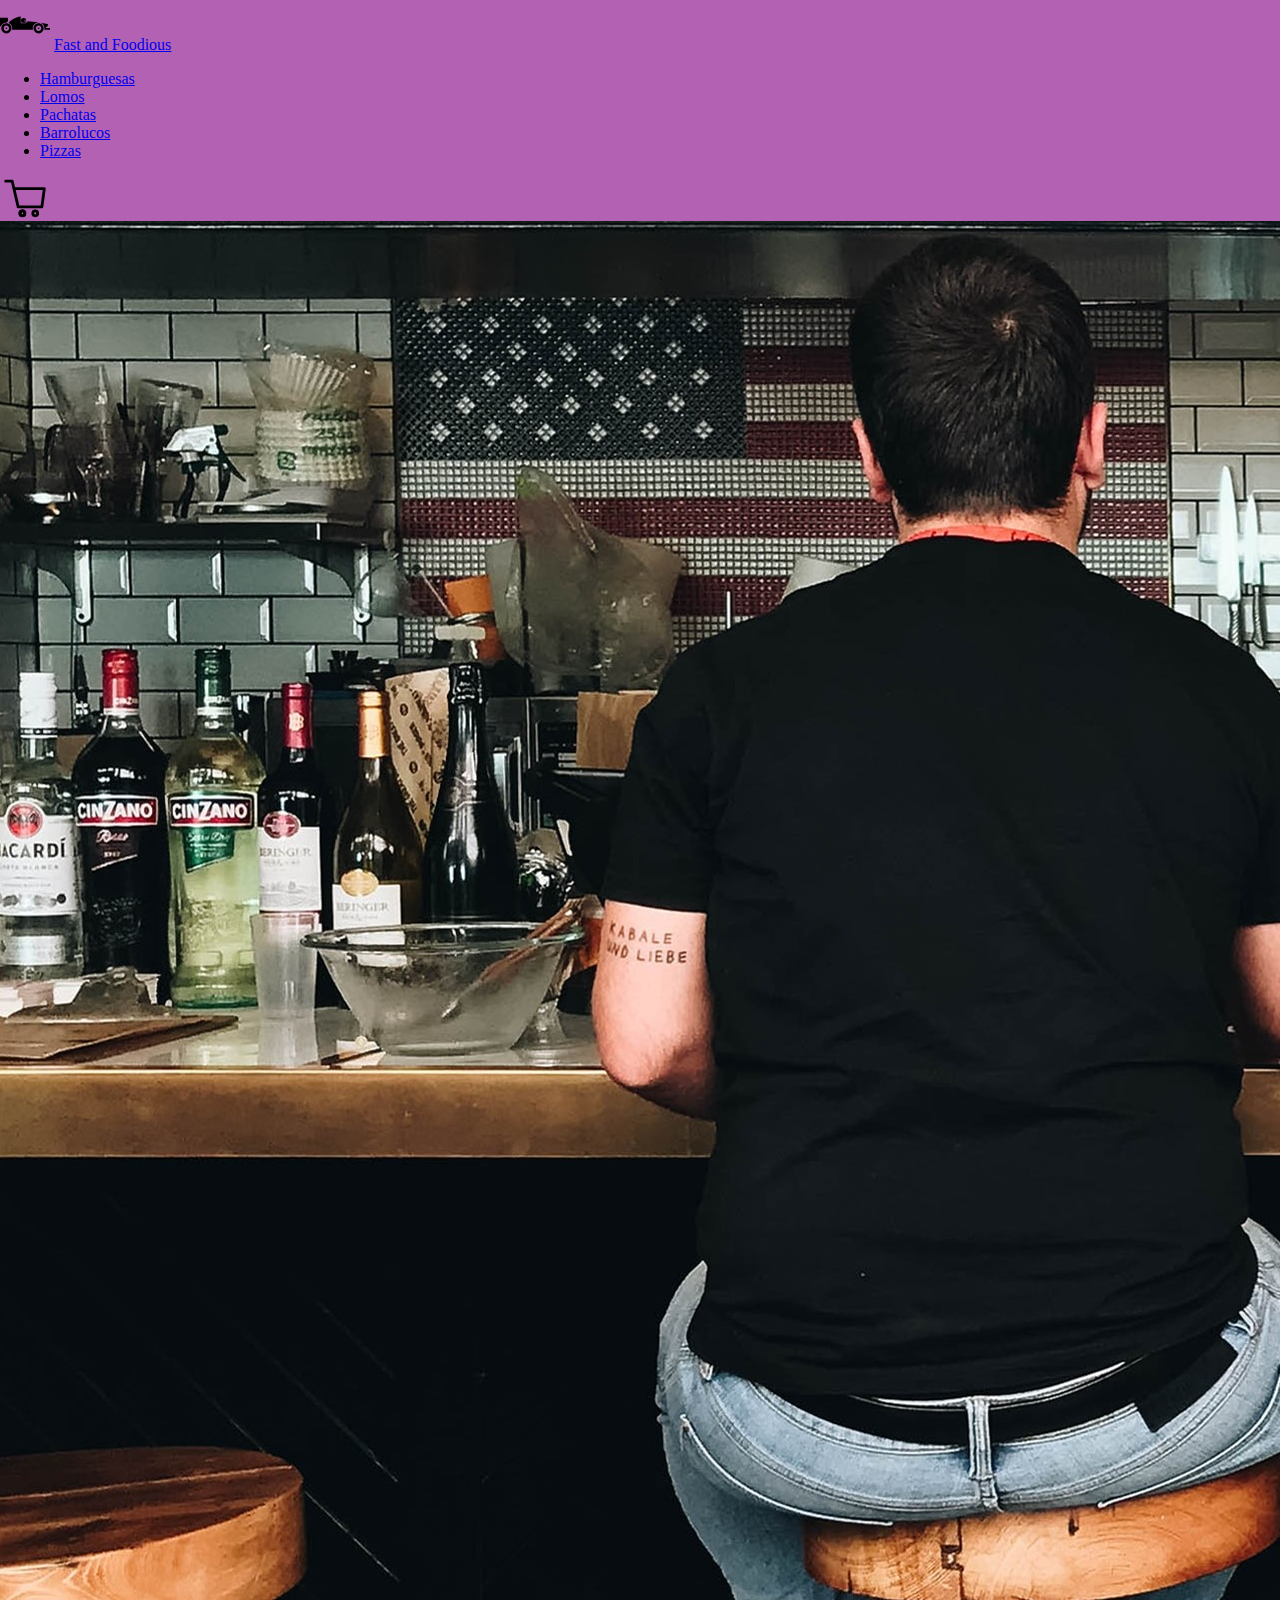
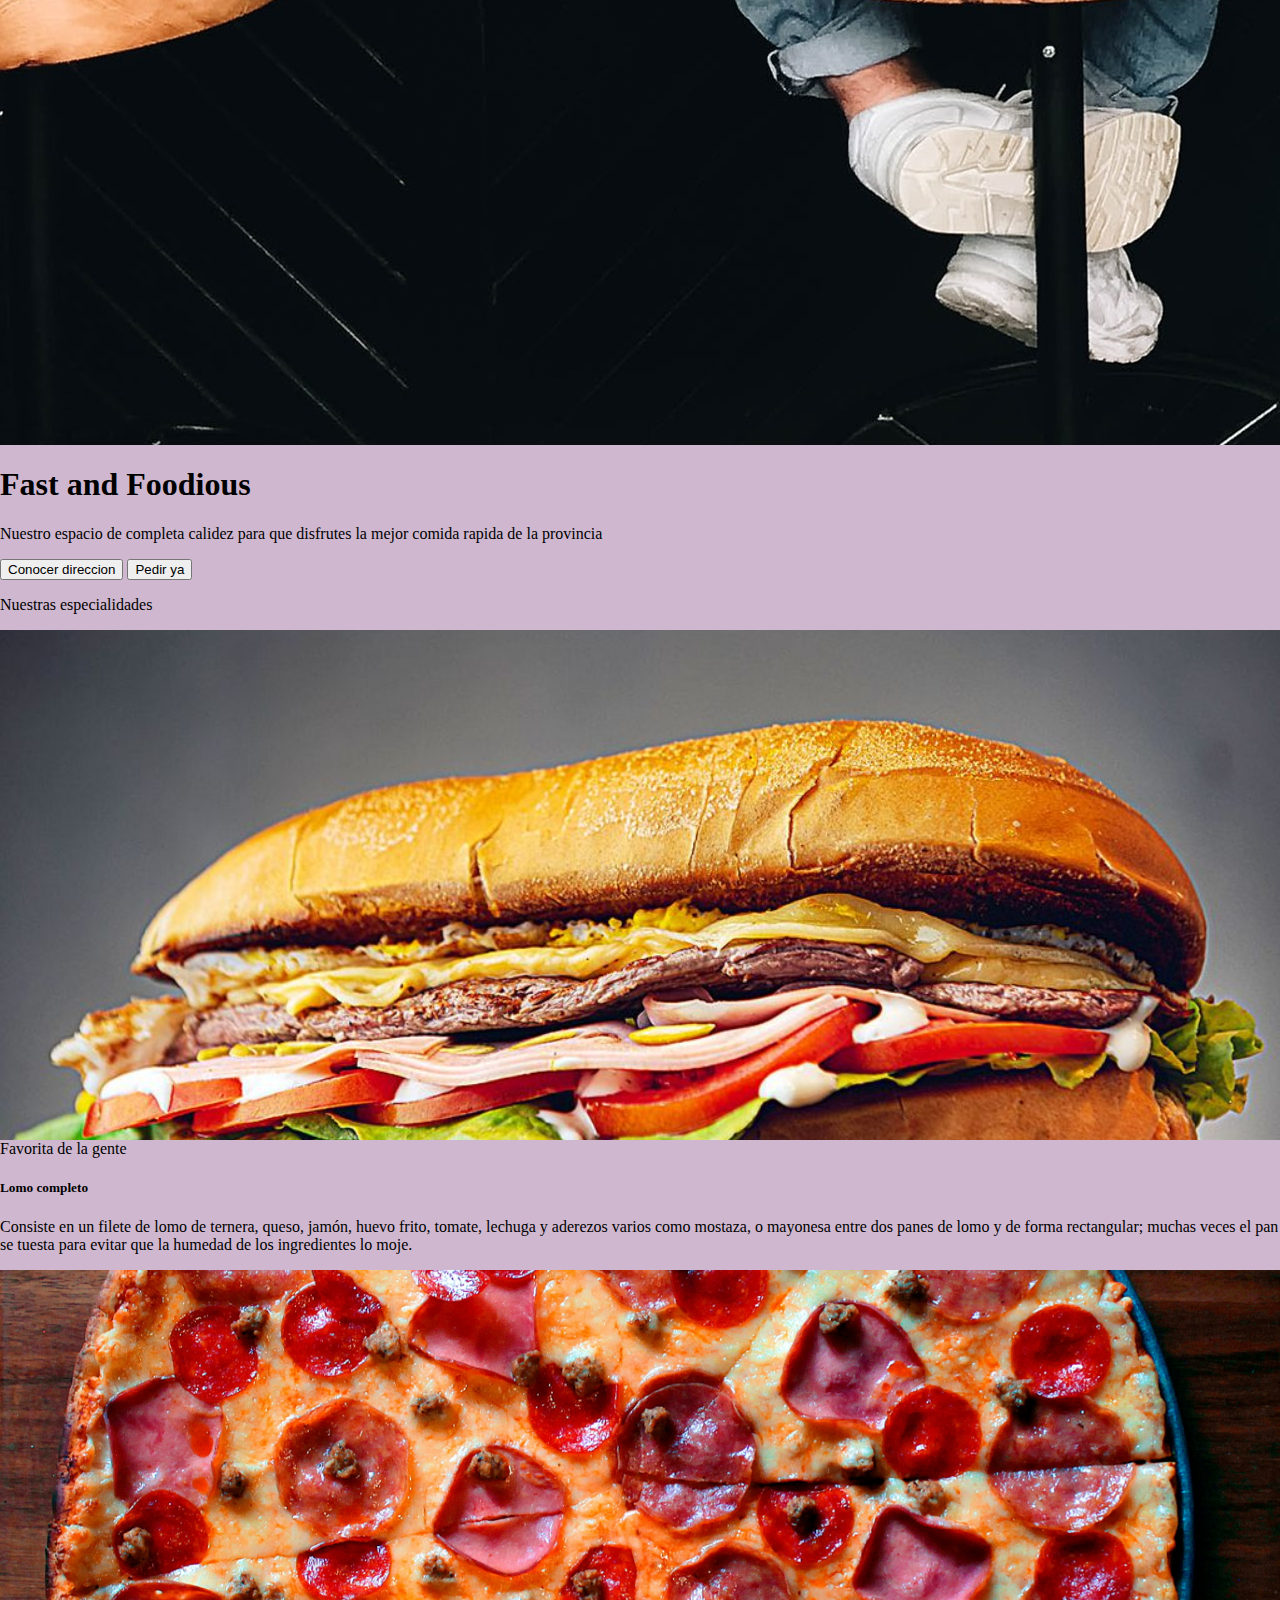
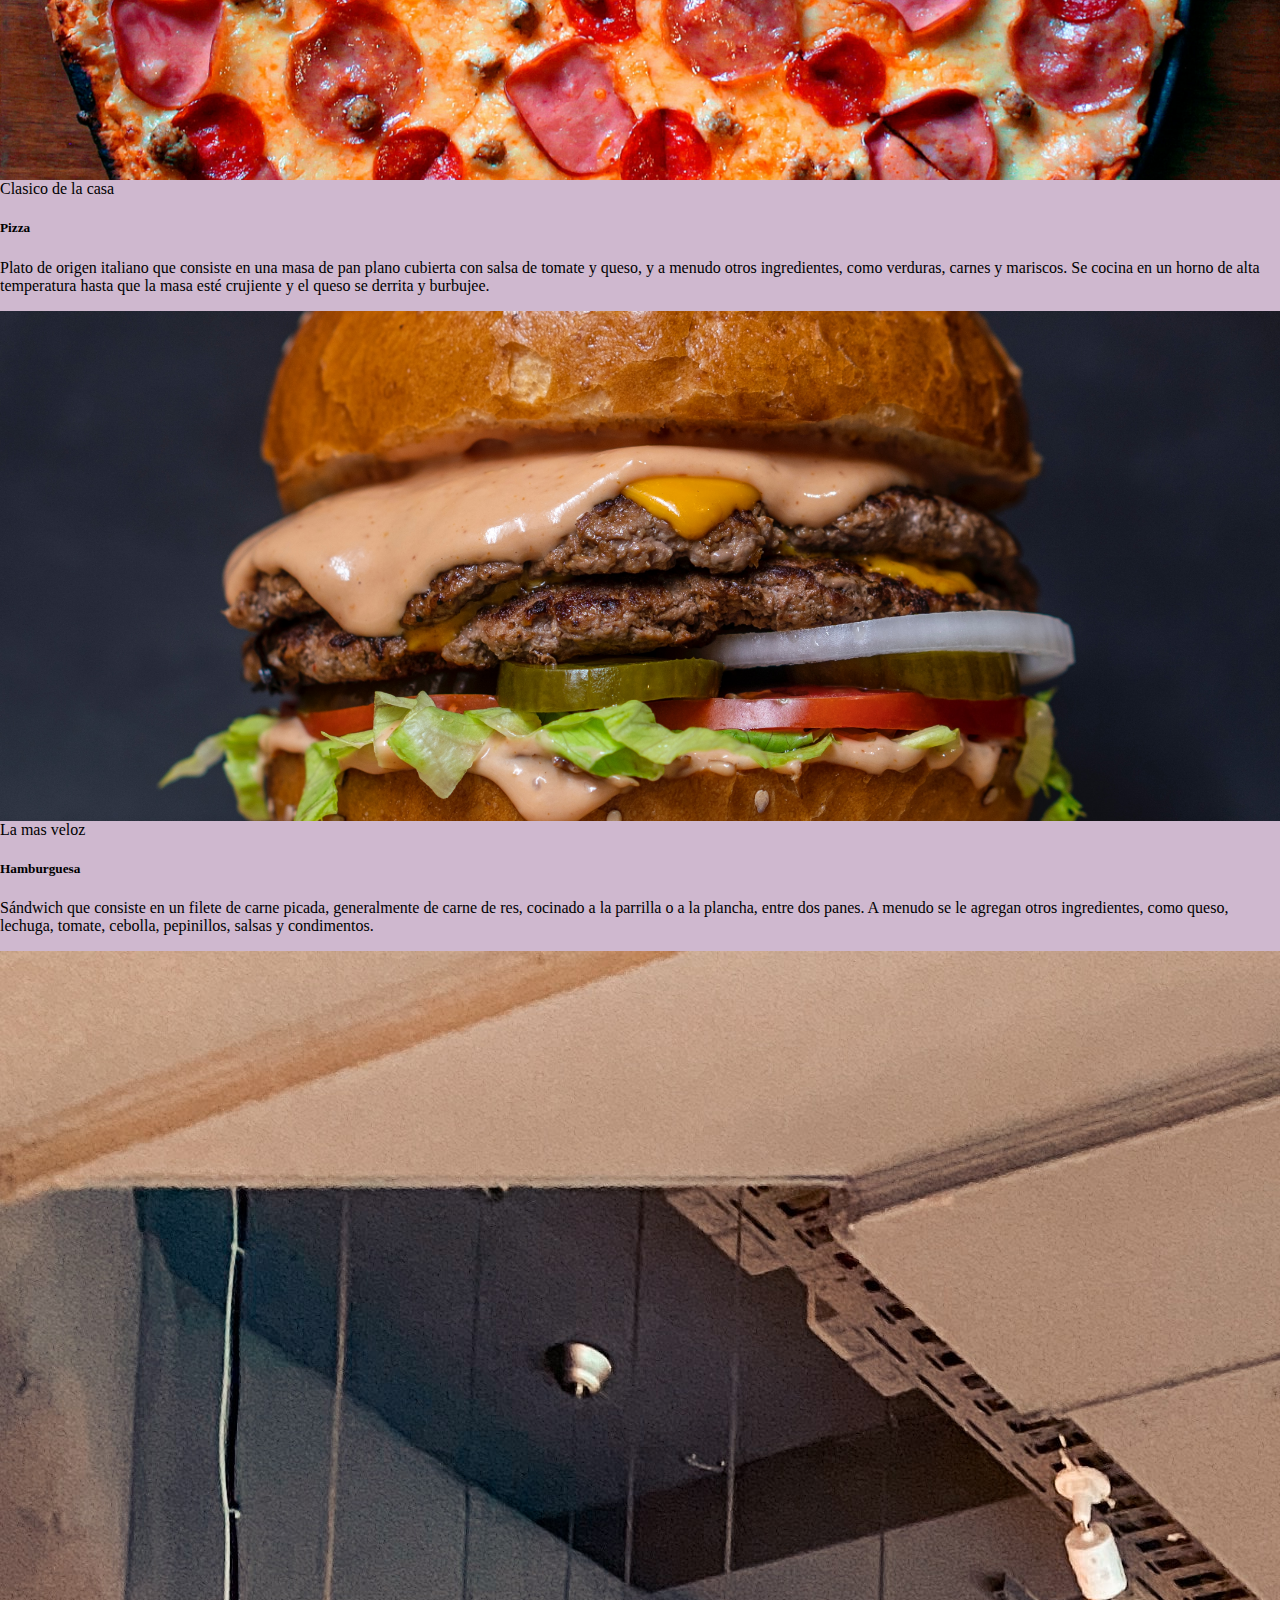
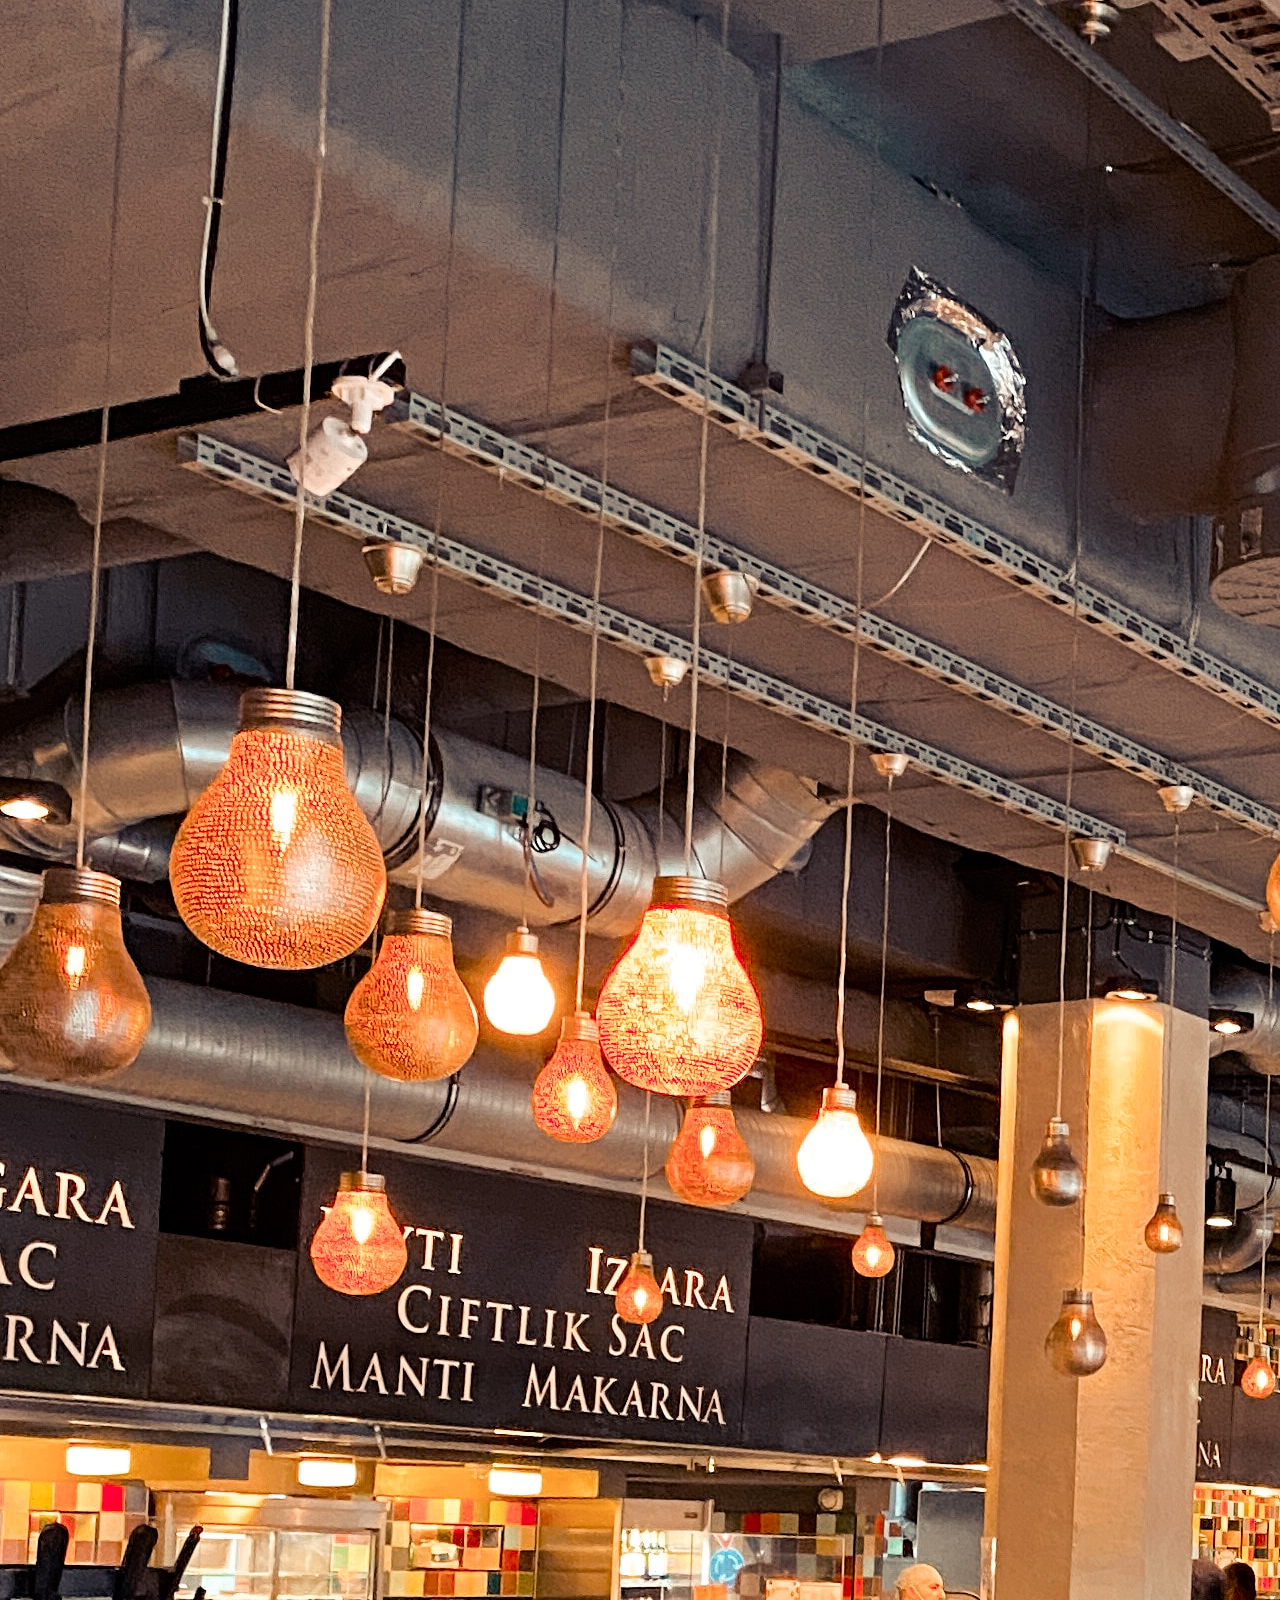
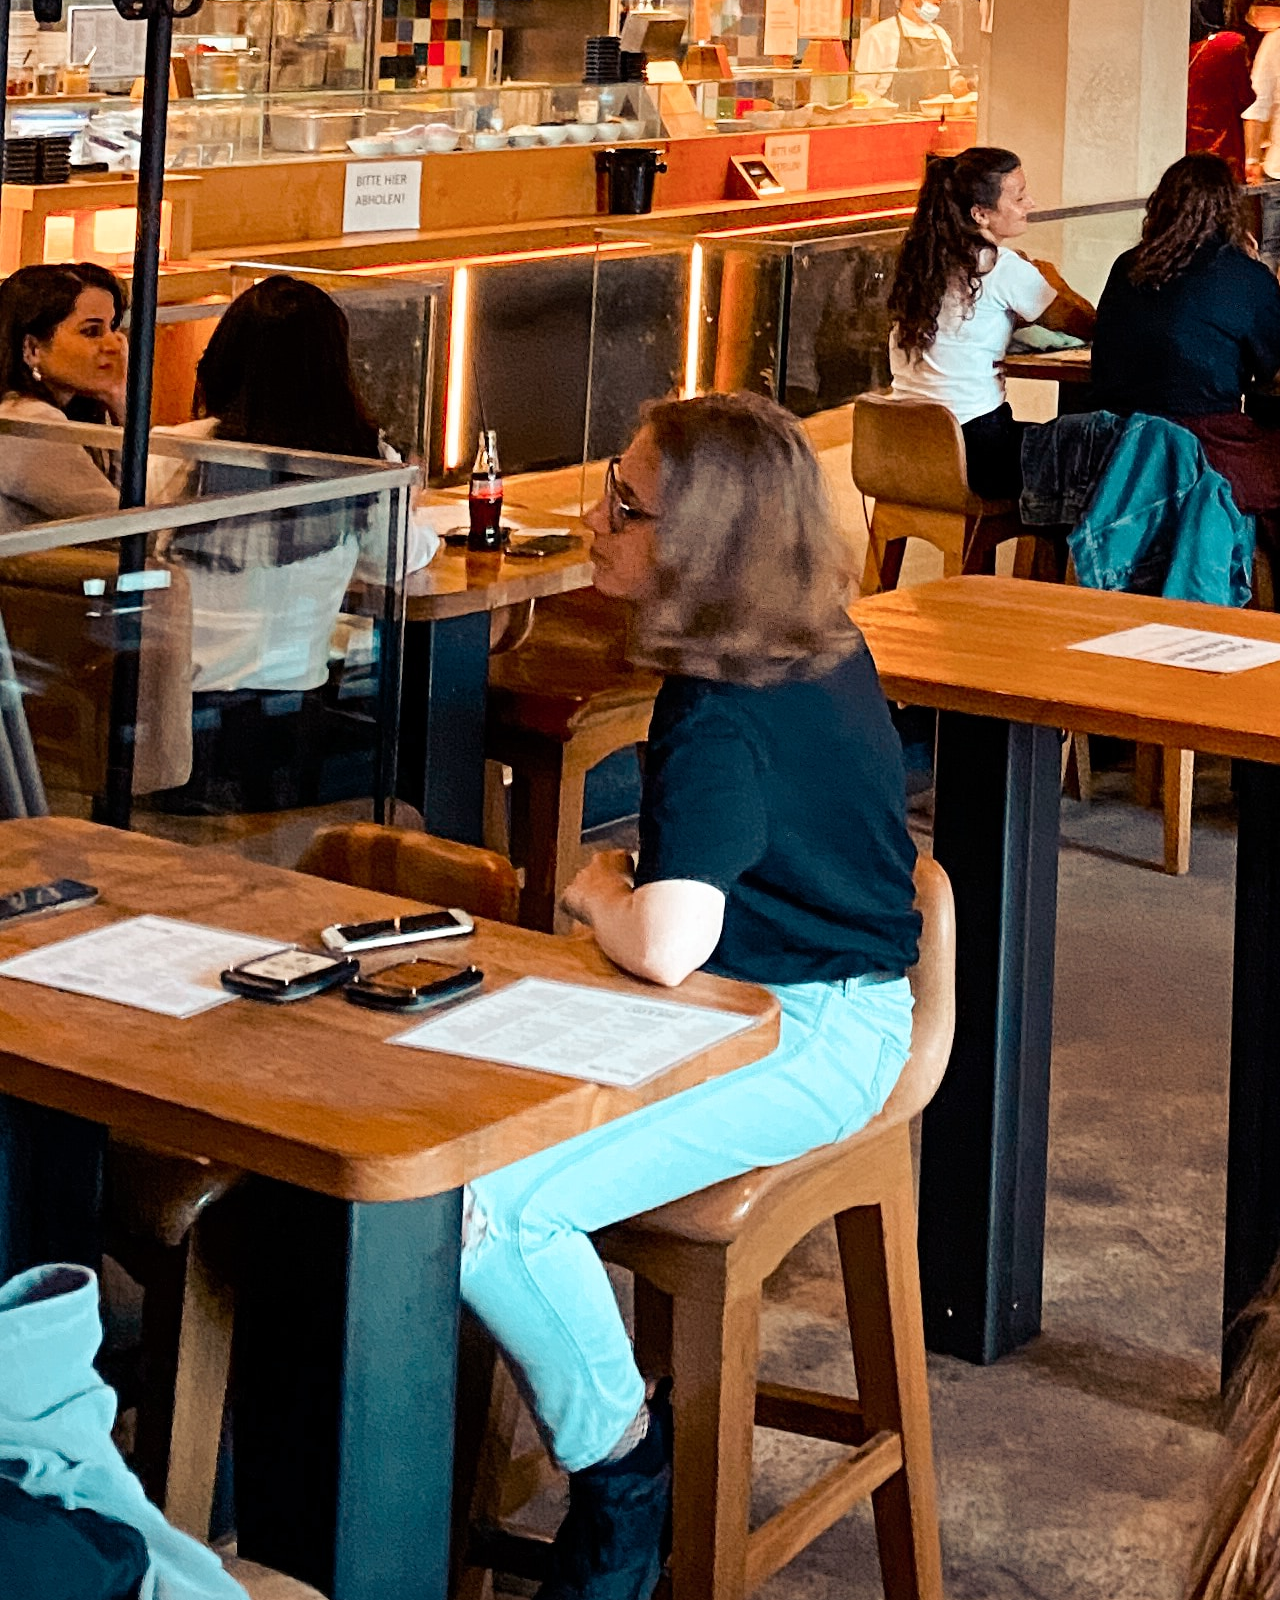
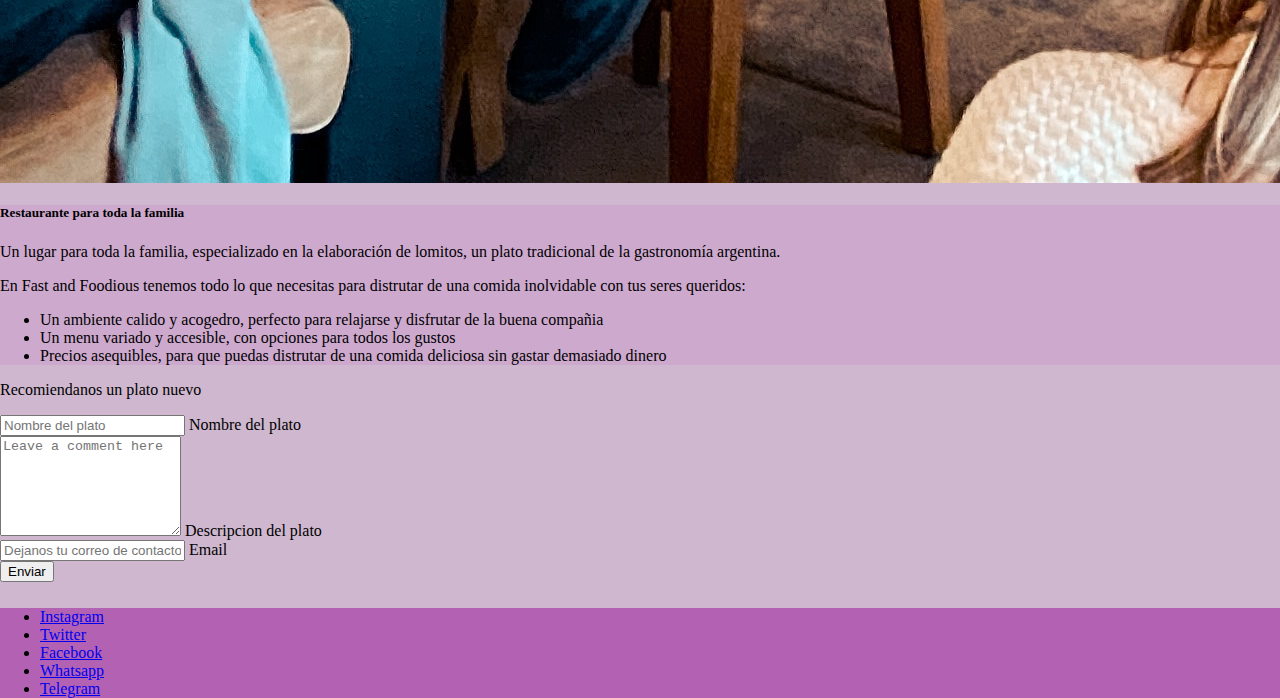
<file: index.html>
<html lang="en">
<head>
    <meta charset="UTF-8">
    <meta name="viewport" content="width=device-width, initial-scale=1.0">
    <title>Fast and Foodious</title>
    <link href="https://cdn.jsdelivr.net/npm/bootstrap@5.3.2/dist/css/bootstrap.min.css" rel="stylesheet" integrity="sha384-T3c6CoIi6uLrA9TneNEoa7RxnatzjcDSCmG1MXxSR1GAsXEV/Dwwykc2MPK8M2HN" crossorigin="anonymous">
    <link rel="stylesheet" href="assets/css/style.css">
    <link rel="shortcut icon" href="assets/img/logo.svg" type="image/x-icon">
</head>
<body style="background-color: rgb(207, 184, 207);">
    <script src="https://cdn.jsdelivr.net/npm/bootstrap@5.3.2/dist/js/bootstrap.bundle.min.js" integrity="sha384-C6RzsynM9kWDrMNeT87bh95OGNyZPhcTNXj1NW7RuBCsyN/o0jlpcV8Qyq46cDfL" crossorigin="anonymous"></script>
    <header>
        <nav class="navbar navbar-expand-md" style="background-color: rgb(179, 98, 179);">
            <div class="container-fluid">
                <img class="me-2" src="assets/img/logo.svg" alt="Logo" width="50" height="50">
                <a class="navbar-brand" href="index.html">Fast and Foodious</a>
                <div class="navbar-nav" id="navbarSupportedContent">
                    <ul class="navbar-nav ms-auto">
                        <li class="nav-item">
                            <a class="nav-link active" aria-current="page" href="#">Hamburguesas</a>
                        </li>
                        <li class="nav-item">
                            <a class="nav-link active" href="#">Lomos</a>
                        </li>
                        <li class="nav-item">
                            <a class="nav-link active" href="#">Pachatas</a>
                        </li>
                        <li class="nav-item">
                            <a class="nav-link active" href="#">Barrolucos</a>
                        </li>
                        <li class="nav-item">
                            <a class="nav-link active" href="#">Pizzas</a>
                        </li>
                    </ul>
                    <a href="assets/html/page_buyTickets.html">
                        <img src="assets/img/carrito.svg" alt="Compre ya" width="50" height="45">
                    </a>
              </div>
            </div>
          </nav>
    </header>

    <article>
        <!-- Card image -->
        <div class="card text-bg-dark">
            <img src="assets/img/restaurant.jpg" class="object-fit-cover opacity-75" alt="Nuestro restaurante">
            <div class="card-img-overlay overflow-auto">
                <div class="h-100 container text-end d-flex flex-column align-items-end justify-content-center fs-5">
                    <h1 class="card-title">Fast and Foodious</h5>
                    <p class="card-text">Nuestro espacio de completa calidez para que disfrutes la mejor comida rapida de la provincia</p>
                    <div class="d-flex justify-content-end grid gap-2">
                        <button type="button" class="btn btn-outline-light">Conocer direccion</button>
                        <button type="button" class="btn btn-success">Pedir ya</button>
                    </div>
                </div>
            </div>
        </div>
        <p class="fs-1 text-center m-2">Nuestras especialidades</p>
        <!-- Card group -->
        <div class="card-group grid gap-2 w-75 p-3 mx-auto">
            <div class="card border border-black rounded">
                <img src="assets/img/lomo.jpg" class="card-img-top" alt="...">
                <div class="d-flex align-items-center mt-2 ms-3 mb-0">
                    <span class="badge text-bg-warning">Favorita de la gente</span>
                </div>
                <div class="card-body">
                    <h5 class="card-title">Lomo completo</h5>
                    <p class="card-text">Consiste en un filete de lomo de ternera, queso, jamón, huevo frito, tomate, lechuga y aderezos varios como mostaza, o mayonesa entre dos panes de lomo y de forma rectangular; muchas veces el pan se tuesta para evitar que la humedad de los ingredientes lo moje.</p>
                </div>
            </div>
            <div class="card border border-black rounded">
                <img src="assets/img/pizza.jpg" class="card-img-top" alt="...">
                <div class="d-flex align-items-center mt-2 ms-3 mb-0">
                    <span class="badge text-bg-danger">Clasico de la casa</span>
                </div>
                <div class="card-body">
                    <h5 class="card-title">Pizza </h5>
                    <p class="card-text">Plato de origen italiano que consiste en una masa de pan plano cubierta con salsa de tomate y queso, y a menudo otros ingredientes, como verduras, carnes y mariscos. Se cocina en un horno de alta temperatura hasta que la masa esté crujiente y el queso se derrita y burbujee.</p>
                </div>
            </div>
            <div class="card border border-black rounded">
                <img src="assets/img/hamburger.jpg" class="card-img-top" alt="...">
                <div class="d-flex align-items-center mt-2 ms-3 mb-0">
                    <span class="badge text-bg-success">La mas veloz</span>
                </div>
                <div class="card-body">
                    <h5 class="card-title">Hamburguesa</h5>
                    <p class="card-text">Sándwich que consiste en un filete de carne picada, generalmente de carne de res, cocinado a la parrilla o a la plancha, entre dos panes. A menudo se le agregan otros ingredientes, como queso, lechuga, tomate, cebolla, pepinillos, salsas y condimentos.</p>                
                </div>
            </div>
        </div>
        <!-- Card and side text -->
        <div class="card mb-3 mx-auto">
            <div class="row g-0">
                <div class="col-md-4">
                    <img src="assets/img/restaurant2.jpg" class="img-fluid rounded-start w-100 h-100" alt="Nuestro lugar">
                </div>
                <div class="col-md-8" style="background-color: rgb(206, 169, 206); border: 0px;">
                    <div class="card-body">
                        <h5 class="card-title fs-4">Restaurante para toda la familia</h5>
                        <p class="card-text fs-5"> Un lugar para toda la familia, especializado en la elaboración de lomitos, un plato tradicional de la gastronomía argentina.<p>
                        <p class="card-text fs-5"> En Fast and Foodious tenemos todo lo que necesitas para distrutar de una comida inolvidable con tus seres queridos:</p>
                        <ul class="fs-5">
                            <li> Un ambiente calido y acogedro, perfecto para relajarse y disfrutar de la buena compañia</li>
                            <li> Un menu variado y accesible, con opciones para todos los gustos</li>
                            <li> Precios asequibles, para que puedas distrutar de una comida deliciosa sin gastar demasiado dinero</li>
                        </ul>
                    </div>
                </div>
            </div>
        </div>
        <p class="fs-1 text-center m-2">Recomiendanos un plato nuevo</p>
        <!-- Form -->
        <div class="w-75 mx-auto">
            <div class="form-floating mb-3">
                <input type="text" class="form-control" id="floatingInput" placeholder="Nombre del plato">
                <label for="floatingInput">Nombre del plato</label>
            </div>
            <div class="form-floating mb-3">
                <textarea class="form-control" placeholder="Leave a comment here" id="floatingTextarea2" style="height: 100px"></textarea>
                <label for="floatingTextarea2">Descripcion del plato</label>
            </div>
            <div class="form-floating mb-3">
                <input type="email" class="form-control" id="floatingPassword" placeholder="Dejanos tu correo de contacto">
                <label for="floatingPassword">Email</label>
            </div>
            <div class="d-grid gap-2 mb-3 w-100">
                <button class="btn btn-success" type="submit">Enviar</button>
            </div>
        </div>
    </article>
    
    <footer>
        <nav class="navbar navbar-expand-lg" style="background-color: rgb(179, 98, 179);">
            <div class="container-fluid">
                <div class="navbar mx-auto" id="navbarSupportedContent">
                    <ul class="navbar-nav">
                        <li class="nav-item ps-3 pe-3">
                            <a class="nav-link active" aria-current="page" href="#">Instagram</a>
                        </li>
                        <li class="nav-item ps-3 pe-3">
                            <a class="nav-link active" href="#">Twitter</a>
                        </li>
                        <li class="nav-item ps-3 pe-3">
                            <a class="nav-link active" href="#">Facebook</a>
                        </li>
                        <li class="nav-item ps-3 pe-3">
                            <a class="nav-link active" href="#">Whatsapp</a>
                        </li>
                        <li class="nav-item ps-3 pe-3">
                            <a class="nav-link active" href="#">Telegram</a>
                        </li>
                    </ul>
              </div>
            </div>
        </nav>
    </footer>

</body>
</html>
</file>
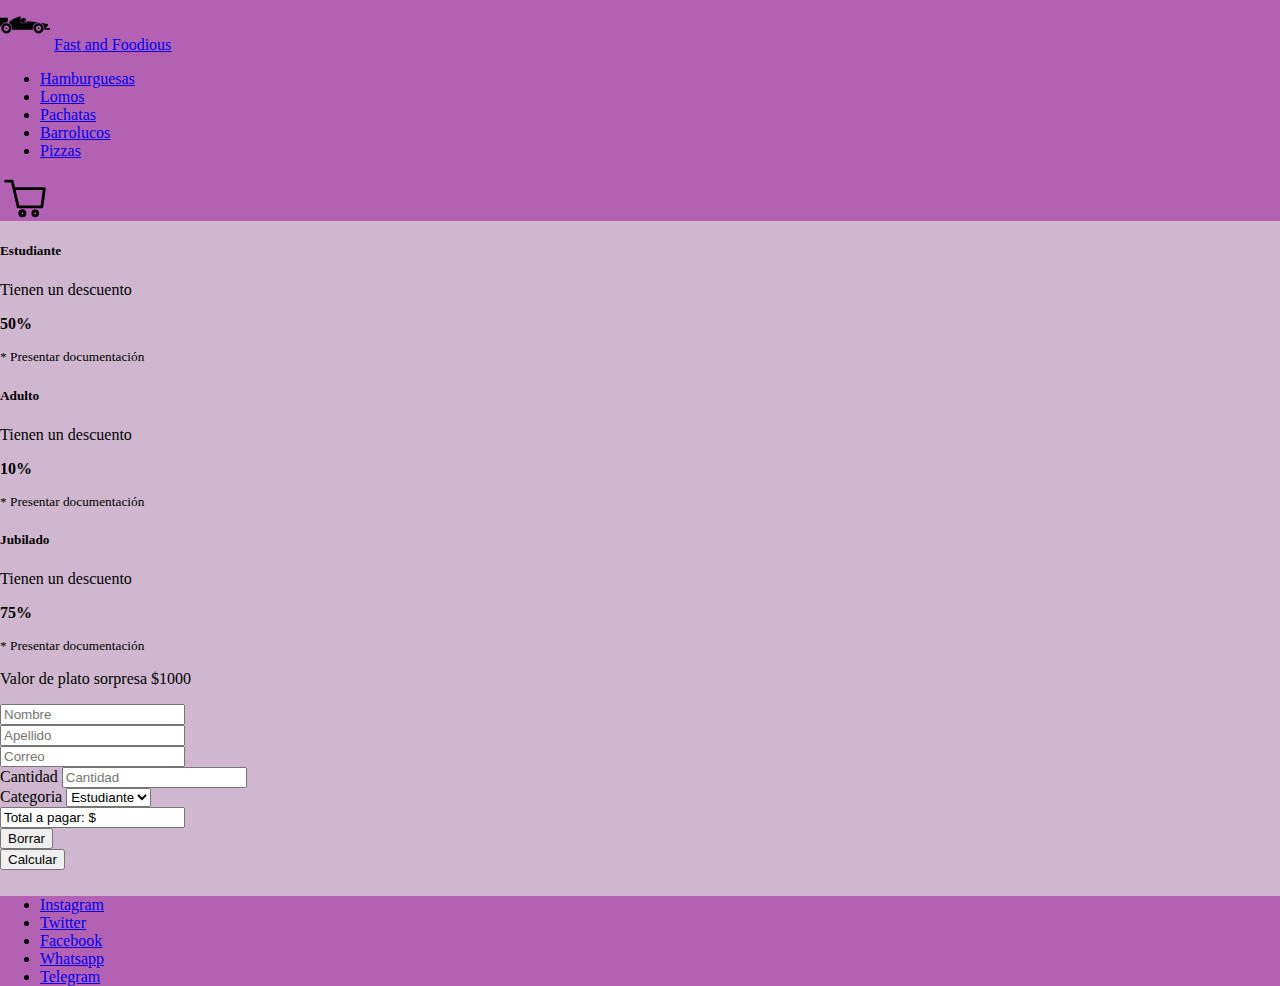
<file: assets/html/page_buyTickets.html>
<html lang="en">
<head>
    <meta charset="UTF-8">
    <meta name="viewport" content="width=device-width, initial-scale=1.0">
    <title>Buy Fast, Buy Food</title>
    <link href="https://cdn.jsdelivr.net/npm/bootstrap@5.3.2/dist/css/bootstrap.min.css" rel="stylesheet" integrity="sha384-T3c6CoIi6uLrA9TneNEoa7RxnatzjcDSCmG1MXxSR1GAsXEV/Dwwykc2MPK8M2HN" crossorigin="anonymous">
    <link rel="stylesheet" href="../css/style.css">
    <link rel="shortcut icon" href="../img/logo.svg" type="image/x-icon">
</head>
<body style="background-color: rgb(207, 184, 207);">
    <script src="https://cdn.jsdelivr.net/npm/bootstrap@5.3.2/dist/js/bootstrap.bundle.min.js" integrity="sha384-C6RzsynM9kWDrMNeT87bh95OGNyZPhcTNXj1NW7RuBCsyN/o0jlpcV8Qyq46cDfL" crossorigin="anonymous"></script>
    <script src="../js/sells.js"></script>

    <header>
        <nav class="navbar navbar-expand-md" style="background-color: rgb(179, 98, 179);">
            <div class="container-fluid">
                <img class="me-2" src="../img/logo.svg" alt="Logo" width="50" height="50">
                <a class="navbar-brand" href="../../index.html">Fast and Foodious</a>
                <div class="navbar-nav" id="navbarSupportedContent">
                    <ul class="navbar-nav ms-auto">
                        <li class="nav-item">
                            <a class="nav-link active" aria-current="page" href="#">Hamburguesas</a>
                        </li>
                        <li class="nav-item">
                            <a class="nav-link active" href="#">Lomos</a>
                        </li>
                        <li class="nav-item">
                            <a class="nav-link active" href="#">Pachatas</a>
                        </li>
                        <li class="nav-item">
                            <a class="nav-link active" href="#">Barrolucos</a>
                        </li>
                        <li class="nav-item">
                            <a class="nav-link active" href="#">Pizzas</a>
                        </li>
                    </ul>
                    <img src="../img/carrito.svg" alt="Compre ya" width="50" height="45">
              </div>
            </div>
          </nav>
    </header>
    
    <!-- Descuentos -->
    <article>
        <div class="card-group grid gap-2 w-75 p-3 mx-auto">
            <div class="card border rounded text-center border-primary border-2">
                <div class="card-body">
                    <h5 class="card-title">Estudiante</h5>
                    <p class="card-text mx-auto">Tienen un descuento</p>
                    <p><strong>50%</strong></p>
                    <p><small class="text-body-secondary">* Presentar documentación</small></p>
                </div>
            </div>
            <div class="card border rounded text-center border-success border-2">
                <div class="card-body">
                    <h5 class="card-title mx-auto">Adulto</h5>
                    <p class="card-text mx-auto">Tienen un descuento</p>
                    <p><strong>10%</strong></p>
                    <p><small class="text-body-secondary">* Presentar documentación</small></p>
                </div>
            </div>
            <div class="card border rounded text-center border-danger border-2">
                <div class="card-body">
                    <h5 class="card-title mx-auto">Jubilado</h5>
                    <p class="card-text mx-auto">Tienen un descuento</p>
                    <p><strong>75%</strong></p>
                    <p><small class="text-body-secondary">* Presentar documentación</small></p>
                </div>
            </div>
        </div>
    </article>
    <p class="fs-1 text-center m-2">Valor de plato sorpresa $1000</p>
    <!-- Form venta de tickets -->
    <article class="w-75 mx-auto">
        <form class="row g-3">
            <div class="col-md-6">
                <input type="text" class="form-control" id="inputName" placeholder="Nombre" required>
            </div>
            <div class="col-md-6">
                <input type="text" class="form-control" id="inputLastName" placeholder="Apellido" required>
            </div>
            <div class="col-12">
                <input type="email" class="form-control" id="inputEmail" placeholder="Correo" required>
            </div>
            <div class="col-md-6">
                <label for="inputState" class="form-label">Cantidad</label>
                <input type="number" class="form-control" id="inputCount" placeholder="Cantidad" min="1" required>
            </div>
            <div class="col-md-6">
                <label for="inputType" class="form-label">Categoria</label>
                <select id="inputType" class="form-select">
                    <option selected value="Estudiante">Estudiante</option>
                    <option value="Adulto">Adulto</option>
                    <option value="Jubilado">Jubilado</option>
                </select>
            </div>
            <div class="col-12">
                <input type="text" class="form-control bg-primary border-primary mt-4 mb-4" value="Total a pagar: $" id="outputPrice" readonly>
            </div>
            <div class="col-md-6 d-grid gap-2">
                <button type="reset" class="btn btn-warning btn-block mb-2">Borrar</button>
            </div>
            <div class="col-md-6 d-grid gap-2">
                <button type="button" class="btn btn-success btn-block mb-2" onclick="BuySurprise()">Calcular</button>
            </div>
          </form>
    </article>
    <footer>
        <nav class="navbar navbar-expand-lg" style="background-color: rgb(179, 98, 179);">
            <div class="container-fluid">
                <div class="navbar mx-auto" id="navbarSupportedContent">
                    <ul class="navbar-nav">
                        <li class="nav-item ps-3 pe-3">
                            <a class="nav-link active" aria-current="page" href="#">Instagram</a>
                        </li>
                        <li class="nav-item ps-3 pe-3">
                            <a class="nav-link active" href="#">Twitter</a>
                        </li>
                        <li class="nav-item ps-3 pe-3">
                            <a class="nav-link active" href="#">Facebook</a>
                        </li>
                        <li class="nav-item ps-3 pe-3">
                            <a class="nav-link active" href="#">Whatsapp</a>
                        </li>
                        <li class="nav-item ps-3 pe-3">
                            <a class="nav-link active" href="#">Telegram</a>
                        </li>
                    </ul>
              </div>
            </div>
        </nav>
    </footer>
</body>
</html>
</file>
<file: assets/css/style.css>
.card-img-top {
    width: 100%;
    height: 60%;
    object-fit: cover;
    align-self: center;
}

.card{
    background-color: rgb(207, 184, 207);
}

html {
  min-height: 100%;
  position: relative;
}
body {
  margin: 0;
  margin-bottom: 50px;
}
footer {
  position: absolute;
  bottom: 0;
  width: 100%;
  height: 40px;
}
</file>
